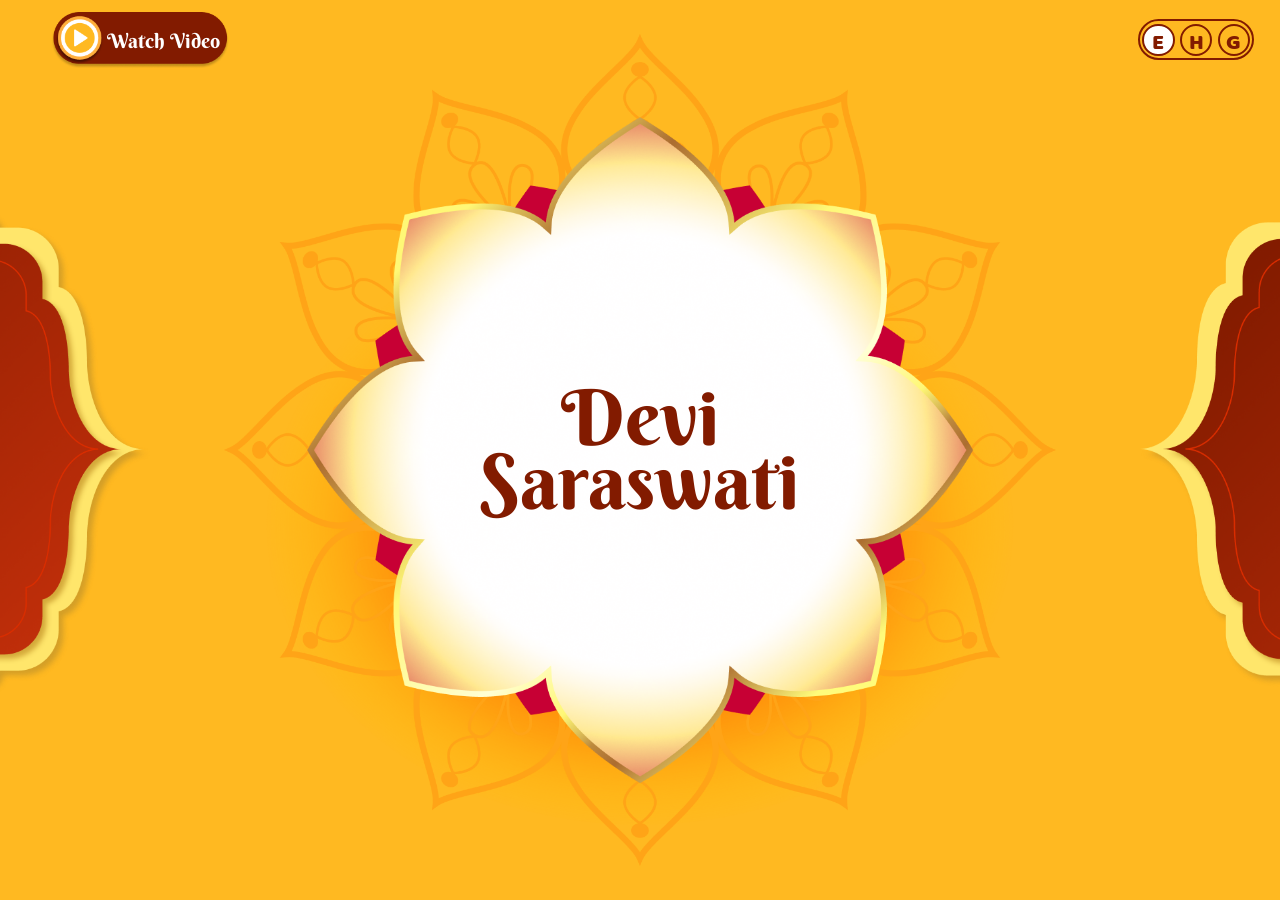
<file: index.html>
<!doctype html>
<html lang="en">
  <head>
    <meta charset="UTF-8" />

    <script>
      // Keep the completed entrance transition when returning to this page.
      // This runs before the page is drawn, so the transition does not flash
      // or restart while coming back from a topic page.
      const INDEX_TRANSITION_KEY =
        "deviSaraswatiIndexTransitionCompleted";

      // Saved progress only counts within the same browser tab session, so
      // a fresh visit always starts from the beginning.
      const INDEX_SESSION_KEY =
        "deviSaraswatiIndexSession";

      try {
        if (
          sessionStorage.getItem(
            INDEX_SESSION_KEY,
          ) !== "true"
        ) {
          localStorage.removeItem(
            INDEX_TRANSITION_KEY,
          );
          localStorage.removeItem(
            "saraswatiPageState",
          );
        }
      } catch (error) {}

      // Skip the entrance animations only when the visitor has already
      // clicked through them (saved progress), never on a fresh page.
      try {
        const savedIndexState = JSON.parse(
          localStorage.getItem("saraswatiPageState") ||
            "{}",
        );

        if (
          savedIndexState.firstAnimationDone ||
          savedIndexState.firstStageRunning ||
          savedIndexState.secondAnimationDone
        ) {
          document.documentElement.classList.add(
            "restore-index-transition",
          );
        }
      } catch (error) {}
    </script>

    <style>
      /* Hidden scrollbar; the page scrolls vertically only when the
         content is taller than the window (same technique as gyanpanchami). */
      html {
        scrollbar-width: none;
      }

      ::-webkit-scrollbar {
        display: none;
      }

      html,
      body {
        overflow-x: hidden;
        overflow-y: auto;
      }

      /* Show every entrance animation in its final state on a return visit. */
      .restore-index-transition *,
      .restore-index-transition *::before,
      .restore-index-transition *::after {
        animation-duration: 0.001s !important;
        animation-delay: -999s !important;
        transition-duration: 0s !important;
        transition-delay: 0s !important;
      }
    </style>

    <meta
      name="viewport"
      content="width=device-width, initial-scale=1.0"
    />

    <title data-lang-key="title"></title>

    <link
      rel="stylesheet"
      href="./assets/css/style.css"
    />

    <!-- Icons for the custom video controls -->
    <link
      rel="stylesheet"
      href="./fontawesome/css/fontawesome.min.css"
    />
    <link
      rel="stylesheet"
      href="./fontawesome/css/solid.min.css"
    />

    <style>
      /* =========================================
         PLAY VIDEO BUTTON
         Moved here from assets/css/style.css.
         The background-image path is now relative to
         this file, not to the css folder.
         ========================================= */
      .video-play-btn {
        position: absolute;
        top: 0.7vw;
        left: 4vw;
        width: 14vw;
        height: 5vw;
        display: flex;
        align-items: center;
        justify-content: space-around;
        background-color: transparent;
        background-image: url("./assets/images/watch.png");
        background-position: center;
        background-repeat: no-repeat;
        background-size: contain;
        cursor: pointer;
        pointer-events: auto;
        z-index: 1000;
        opacity: 1;
        transition: opacity 1.2s ease;
        gap: 1vw;
      }

      .video-play-btn span {
        font-weight: 400;
        font-family: "BerkshireSwash";
        color: #ffffff;
        font-size: 1.6vw;
        text-align: center;
        width: 100%;
        text-align: end;
        padding-right: 0.8vw;
      }

      /* Hidden once the entrance transition has run. */
      .page-content.design-animate .video-play-btn,
      .page-content.restored-stage-1 .video-play-btn,
      .page-content.restored-stage-2 .video-play-btn {
        opacity: 0;
        pointer-events: none;
      }

      /* Hindi label */
      body[data-lang="hi"] .video-play-btn span {
        font-family: "ITFDevanagari", sans-serif !important;
        font-weight: 700;
        font-size: 2vw !important;
      }

      /* Gujarati label */
      body[data-lang="gu"] .video-play-btn span {
        font-family: "NotoSansGujarati", sans-serif !important;
        font-weight: 400;
      }

      /* =========================================
         CUSTOM VIDEO PLAYER
         Change --player-accent to restyle in one place.
         ========================================= */
      :root {
        --player-accent: #ffe137;
        --player-accent-ink: #222222;
      }

      /* Blur the page behind the open popup. */
      body.video-open .page-content {
        filter: blur(0.5vw);
        pointer-events: none;
        user-select: none;
      }

      .video-frame {
        position: relative;
        width: 100%;
        height: 100%;
        border-radius: 0.9vw;
        overflow: hidden;
        background: #000;
      }

      .popup-video {
        width: 100%;
        height: 100%;
        display: block;
        object-fit: cover;
        background: #000;
      }

      /* ---------- Center play button ---------- */
      .video-center-play {
        position: absolute;
        left: 50%;
        top: 50%;
        width: 6vw;
        min-width: 6vw;
        max-width: 6vw;
        height: 6vw;
        border: 0.22vw solid rgba(255, 255, 255, 0.8);
        border-radius: 50%;
        background: rgba(0, 0, 0, 0.35);
        color: var(--player-accent);
        font-size: 2.2vw;
        display: flex;
        align-items: center;
        justify-content: center;
        cursor: pointer;
        transform: translate(-50%, -50%) scale(1);
        z-index: 4;
        transition:
          opacity 0.25s ease,
          transform 0.25s ease,
          background 0.25s ease;
      }

      .video-center-play i {
        width: 2.2vw;
        min-width: 2.2vw;
        max-width: 2.2vw;
        display: flex;
        align-items: center;
        justify-content: center;
        flex: 0 0 auto;
      }

      .video-center-play.hide {
        opacity: 0;
        pointer-events: none;
        transform: translate(-50%, -50%) scale(0.8);
      }

      .video-center-play:hover {
        background: rgba(0, 0, 0, 0.55);
        transform: translate(-50%, -50%) scale(1.08);
      }

      /* ---------- Skip toasts ---------- */
      .seek-toast {
        position: absolute;
        top: 50%;
        transform: translateY(-50%);
        padding: 0.6vw 1.1vw;
        border-radius: 0.6vw;
        background: rgba(0, 0, 0, 0.55);
        color: var(--player-accent);
        font-size: 1.1vw;
        font-weight: 700;
        font-family: Arial, sans-serif;
        opacity: 0;
        pointer-events: none;
        z-index: 6;
        transition: opacity 0.2s ease;
      }

      .seek-toast.show {
        opacity: 1;
      }

      .seek-toast.backward {
        left: 8%;
      }

      .seek-toast.forward {
        right: 8%;
      }

      /* ---------- Control bar ---------- */
      .custom-controls {
        position: absolute;
        left: 0;
        right: 0;
        bottom: 0;
        z-index: 5;
        padding: 1vw;
        display: flex;
        flex-direction: column;
        gap: 0.75vw;
        background: linear-gradient(
          to top,
          rgba(0, 0, 0, 0.82),
          rgba(0, 0, 0, 0.45),
          rgba(0, 0, 0, 0)
        );
        opacity: 1;
        transition: opacity 0.25s ease;
      }

      .video-frame.controls-hidden .custom-controls {
        opacity: 0;
        pointer-events: none;
      }

      .progress-wrap {
        width: 100%;
        display: flex;
        align-items: center;
        padding: 0.4vw 0;
        cursor: pointer;
      }

      /* Free seeking in both directions. */
      .video-progress {
        width: 100%;
        appearance: none;
        -webkit-appearance: none;
        height: 0.45vw;
        border-radius: 5vw;
        background: rgba(255, 255, 255, 0.35);
        cursor: pointer;
        overflow: hidden;
        pointer-events: auto;
        transition: height 0.2s ease;
      }

      .progress-wrap:hover .video-progress {
        height: 0.65vw;
      }

      .video-progress::-webkit-slider-thumb {
        appearance: none;
        -webkit-appearance: none;
        width: 1vw;
        height: 1vw;
        border-radius: 50%;
        background: var(--player-accent);
        box-shadow: -70vw 0 0 69.6vw var(--player-accent);
        cursor: pointer;
      }

      .video-progress::-moz-range-thumb {
        width: 1vw;
        height: 1vw;
        border: none;
        border-radius: 50%;
        background: var(--player-accent);
        cursor: pointer;
      }

      .video-progress::-moz-range-progress {
        height: 0.45vw;
        border-radius: 5vw;
        background: var(--player-accent);
      }

      .control-row {
        width: 100%;
        display: flex;
        align-items: center;
        justify-content: space-between;
        gap: 1vw;
      }

      .control-left,
      .control-right {
        display: flex;
        align-items: center;
        gap: 0.8vw;
      }

      .control-btn {
        width: 2.8vw;
        min-width: 2.8vw;
        max-width: 2.8vw;
        height: 2.8vw;
        border: none;
        border-radius: 50%;
        background: rgba(255, 255, 255, 0.18);
        color: #ffffff;
        font-size: 1.2vw;
        display: flex;
        align-items: center;
        justify-content: center;
        cursor: pointer;
        transition:
          background 0.25s ease,
          color 0.25s ease,
          transform 0.25s ease;
      }

      .control-btn i {
        width: 1.4vw;
        min-width: 1.4vw;
        max-width: 1.4vw;
        display: flex;
        align-items: center;
        justify-content: center;
        flex: 0 0 auto;
      }

      .control-btn:hover {
        background: var(--player-accent);
        color: var(--player-accent-ink);
        transform: scale(1.08);
      }

      .control-btn:focus-visible,
      .video-center-play:focus-visible {
        outline: 0.2vw solid var(--player-accent);
        outline-offset: 0.2vw;
      }

      .time-text {
        color: #ffffff;
        font-size: 1.05vw;
        font-weight: 700;
        font-family: Arial, sans-serif;
        letter-spacing: 0.05vw;
        min-width: 8vw;
      }

      .volume-range {
        width: 7vw;
        appearance: none;
        -webkit-appearance: none;
        height: 0.4vw;
        border-radius: 5vw;
        background: rgba(255, 255, 255, 0.35);
        cursor: pointer;
      }

      .volume-range::-webkit-slider-thumb {
        appearance: none;
        -webkit-appearance: none;
        width: 0.9vw;
        height: 0.9vw;
        border-radius: 50%;
        background: var(--player-accent);
        cursor: pointer;
      }

      .volume-range::-moz-range-thumb {
        width: 0.9vw;
        height: 0.9vw;
        border: none;
        border-radius: 50%;
        background: var(--player-accent);
        cursor: pointer;
      }

      /* ---------- Fullscreen ---------- */
      .video-box:fullscreen {
        width: 100%;
        height: 100%;
        border-radius: 0;
        padding: 0;
        background: #000;
      }

      .video-box:fullscreen .video-frame {
        border-radius: 0;
      }

      .video-box:fullscreen .close-video {
        top: 1.5vw;
        right: 1.5vw;
      }

      @media (prefers-reduced-motion: reduce) {
        .video-center-play,
        .control-btn,
        .custom-controls,
        .seek-toast {
          transition-duration: 0.01ms;
        }
      }
    </style>
  </head>

  <body class="page-fade">
    <div class="page-content">
      <!-- Main video play button -->
      <div
        class="video-play-btn"
        id="videoPlayBtn"
      >
        <span data-lang-key="start"></span>
      </div>

      <!-- Home button -->
      <div class="home-button home-btn">
        <img
          src="./assets/images/home-btn.png"
          alt="Home"
        />
      </div>

      <!-- Page title -->

      <!-- Language buttons -->
      <div class="language-container">
        <div class="english-button active">
          E
        </div>

        <div class="hindi-button">
          H
        </div>

        <div class="gujrati-button">
          G
        </div>
      </div>

      <!-- Left decoration -->
      <div class="left-design">
        <img
          src="./assets/images/Group-1.png"
          alt=""
        />
      </div>

      <!-- Right decoration -->
      <div class="right-design">
        <img
          src="./assets/images/Group-2.png"
          alt=""
        />
      </div>

      <!-- Center content -->
      <div class="center">
        <div class="mandala">
          <img
            src="./assets/images/mandala.png"
            alt=""
          />
        </div>

        <div class="flower">
          <img
            src="./assets/images/design-1.png"
            alt=""
          />
        </div>

        <div class="shadow">
          <img
            src="./assets/images/shadow.png"
            alt=""
          />
        </div>

        <div class="devi-img">
          <img
            src="./assets/images/devi-1.png"
            alt="Devi Saraswati"
          />
        </div>

        <span data-lang-key="title"></span>
      </div>

      <!-- Topics -->
      <div class="topics">
        <a
          href="who-is-devi-saraswati.html?section=1"
          class="topic-1 topic"
        >
          <img
            src="./assets/images/Group-1321314345.png"
            alt=""
          />

          <span data-lang-key="topic-1"></span>
        </a>

        <a
          href="who-is-devi-saraswati.html?section=2"
          class="topic-2 topic"
        >
          <img
            src="./assets/images/Group-1321314345.png"
            alt=""
          />

          <span data-lang-key="topic-2"></span>
        </a>

        <a
          href="who-is-devi-saraswati.html?section=3"
          class="topic-3 topic"
        >
          <img
            src="./assets/images/Group-1321314345.png"
            alt=""
          />

          <span data-lang-key="topic-3"></span>
        </a>
      </div>
    </div>

    <!-- Video popup -->
    <div
      class="video-overlay"
      id="videoOverlay"
    >
      <div
        class="video-box"
        id="videoBox"
      >
        <!-- Close button -->
        <button
          class="close-video"
          id="closeVideo"
          type="button"
          aria-label="Close video"
        >
          <img
            src="./assets/images/close-btn.png"
            alt="Close"
          />
        </button>

        <div
          class="video-frame"
          id="videoFrame"
        >
          <video
            class="popup-video"
            id="popupVideo"
            preload="none"
            playsinline
            controlsList="nodownload noplaybackrate"
            disablePictureInPicture
          >
            <source
              src="./assets/videos/he-sharde-maa.mp4"
              type="video/mp4"
            />
            <track kind="subtitles" src="./assets/videos/1.vtt" srclang="en" label="Subtitles" default />

            Your browser does not support the video tag.
          </video>

          <!-- Center play / pause -->
          <button
            class="video-center-play"
            id="centerPlayBtn"
            type="button"
            aria-label="Play video"
          >
            <i class="fa-solid fa-play"></i>
          </button>

          <!-- Skip indicators -->
          <div class="seek-toast backward">
            -10s
          </div>

          <div class="seek-toast forward">
            +10s
          </div>

          <!-- Control bar -->
          <div class="custom-controls">
            <div class="progress-wrap">
              <input
                class="video-progress"
                id="videoProgress"
                type="range"
                min="0"
                max="100"
                value="0"
                step="0.1"
                aria-label="Seek"
              />
            </div>

            <div class="control-row">
              <div class="control-left">
                <button
                  class="control-btn rewind-btn"
                  type="button"
                  aria-label="Back 10 seconds"
                >
                  <i
                    class="fa-solid fa-backward"
                  ></i>
                </button>

                <button
                  class="control-btn play-pause-btn"
                  type="button"
                  aria-label="Play or pause"
                >
                  <i
                    class="fa-solid fa-play"
                  ></i>
                </button>

                <button
                  class="control-btn forward-btn"
                  type="button"
                  aria-label="Forward 10 seconds"
                >
                  <i
                    class="fa-solid fa-forward"
                  ></i>
                </button>

                <div class="time-text">
                  <span class="current-time"
                    >0:00</span
                  >
                  /
                  <span class="total-time"
                    >0:00</span
                  >
                </div>
              </div>

              <div class="control-right">
                <button
                  class="control-btn mute-btn"
                  type="button"
                  aria-label="Mute or unmute"
                >
                  <i
                    class="fa-solid fa-volume-high"
                  ></i>
                </button>

                <input
                  class="volume-range"
                  type="range"
                  min="0"
                  max="1"
                  step="0.01"
                  value="1"
                  aria-label="Volume"
                />

                <button
                  class="control-btn fullscreen-btn"
                  type="button"
                  aria-label="Toggle fullscreen"
                >
                  <i
                    class="fa-solid fa-expand"
                  ></i>
                </button>
              </div>
            </div>
          </div>
        </div>
      </div>
    </div>

    <script src="./assets/js/data.js"></script>
<script src="./assets/js/app.js"></script>

    <script>
      // ===== Video Elements =====
      const popupVideo =
        document.getElementById("popupVideo");

      const videoFrame =
        document.getElementById("videoFrame");

      const videoBox =
        document.getElementById("videoBox");

      const videoOverlay =
        document.getElementById(
          "videoOverlay",
        );

      const closeVideo =
        document.getElementById("closeVideo");

      const videoPlayBtn =
        document.getElementById(
          "videoPlayBtn",
        );

      // ===== Player Controls =====
      const centerPlayBtn =
        document.getElementById(
          "centerPlayBtn",
        );

      const playPauseBtn =
        document.querySelector(
          ".play-pause-btn",
        );

      const rewindBtn =
        document.querySelector(".rewind-btn");

      const forwardBtn =
        document.querySelector(
          ".forward-btn",
        );

      const videoProgress =
        document.getElementById(
          "videoProgress",
        );

      const currentTimeText =
        document.querySelector(
          ".current-time",
        );

      const totalTimeText =
        document.querySelector(".total-time");

      const muteBtn =
        document.querySelector(".mute-btn");

      const volumeRange =
        document.querySelector(
          ".volume-range",
        );

      const fullscreenBtn =
        document.querySelector(
          ".fullscreen-btn",
        );

      const seekToastBack =
        document.querySelector(
          ".seek-toast.backward",
        );

      const seekToastFwd =
        document.querySelector(
          ".seek-toast.forward",
        );

      const playPauseIcon =
        playPauseBtn.querySelector("i");

      const centerPlayIcon =
        centerPlayBtn.querySelector("i");

      const muteIcon =
        muteBtn.querySelector("i");

      const fullscreenIcon =
        fullscreenBtn.querySelector("i");

      // Seeking is unrestricted. The user can move
      // freely forward and backward at any time.
      const SKIP_SECONDS = 10;

      let controlsTimer;
      let seekToastTimer;
      let lastVolume = 1;
      let isSeeking = false;

      // ===== Audio Files =====
      const englishAudio = new Audio(
        "./assets/audio/Eng.mpeg",
      );

      const hindiAudio = new Audio(
        "./assets/audio/Hin.mpeg",
      );

      const gujratiAudio = new Audio(
        "./assets/audio/Guj.mpeg",
      );

      const videoPlayAudio = new Audio(
        "./assets/audio/transition/1.mp3",
      );

      const flowerAudio = new Audio(
        "./assets/audio/transition/5.mp3",
      );

      const topicAudio = new Audio(
        "./assets/audio/topic_home-btn_back-btn/3.mp3",
      );

      const homeAudio = new Audio(
        "./assets/audio/pop.mp3",
      );

      // ===== Other Elements =====
      const englishBtn =
        document.querySelector(
          ".english-button",
        );

      const hindiBtn =
        document.querySelector(
          ".hindi-button",
        );

      const gujratiBtn =
        document.querySelector(
          ".gujrati-button",
        );

      const flower =
        document.querySelector(".flower");

      const flowerSpan =
        document.querySelector(
          ".center > span",
        );

      const topicLinks =
        document.querySelectorAll(".topic");

      const homeBtn =
        document.querySelector(".home-btn");

      // Remember this tab session so saved progress is kept when returning
      // from a topic page. (Progress itself is saved by app.js.)
      try {
        sessionStorage.setItem(
          INDEX_SESSION_KEY,
          "true",
        );
      } catch (error) {}

      // ===== Play Audio =====
      function playAudio(audio) {
        if (!audio) return;

        audio.pause();
        audio.currentTime = 0;

        audio
          .play()
          .catch(function (error) {
            console.log(
              "Audio play failed:",
              error,
            );
          });
      }

      // ===== Time Formatting =====
      function formatTime(time) {
        if (!time || isNaN(time))
          return "0:00";

        const minutes = Math.floor(time / 60);
        const seconds = Math.floor(time % 60);

        return (
          minutes +
          ":" +
          (seconds < 10 ? "0" : "") +
          seconds
        );
      }

      // ===== Update Play Icons =====
      function updateVideoState() {
        if (!popupVideo) return;

        if (popupVideo.paused) {
          playPauseIcon.className =
            "fa-solid fa-play";

          centerPlayIcon.className =
            "fa-solid fa-play";

          centerPlayBtn.classList.remove(
            "hide",
          );

          videoBox.classList.remove(
            "playing",
          );
        } else {
          playPauseIcon.className =
            "fa-solid fa-pause";

          centerPlayIcon.className =
            "fa-solid fa-pause";

          centerPlayBtn.classList.add("hide");

          videoBox.classList.add("playing");
        }
      }

      function togglePlay() {
        if (!popupVideo) return;

        if (popupVideo.paused) {
          popupVideo
            .play()
            .catch(function () {});
        } else {
          popupVideo.pause();
        }
      }

      // ===== Open and Play Video =====
      function openAndPlayVideo() {
        if (
          !popupVideo ||
          !videoOverlay ||
          !videoBox
        ) {
          return;
        }

        playAudio(videoPlayAudio);

        document.body.classList.add(
          "video-open",
        );

        // Support both possible CSS class names.
        videoOverlay.classList.add("show");
        videoOverlay.classList.add("active");

        videoBox.classList.add("show");
        videoBox.classList.add("active");

        popupVideo.currentTime = 0;
        popupVideo.volume = Number(
          volumeRange.value,
        );
        popupVideo.muted = false;

        videoProgress.value = 0;
        currentTimeText.textContent = "0:00";

        updateMuteIcon();
        updateVideoState();
        showControlsTemporarily();

        popupVideo
          .play()
          .then(function () {
            updateVideoState();
          })
          .catch(function (error) {
            console.log(
              "Video play failed:",
              error,
            );

            updateVideoState();
          });
      }

      // ===== Close Video Popup =====
      function closeVideoPopup() {
        if (
          !popupVideo ||
          !videoOverlay ||
          !videoBox
        ) {
          return;
        }

        popupVideo.pause();
        popupVideo.currentTime = 0;

        videoProgress.value = 0;
        currentTimeText.textContent = "0:00";

        videoOverlay.classList.remove("show");
        videoOverlay.classList.remove(
          "active",
        );

        videoBox.classList.remove("show");
        videoBox.classList.remove("active");
        videoBox.classList.remove("playing");

        document.body.classList.remove(
          "video-open",
        );

        if (document.fullscreenElement) {
          document
            .exitFullscreen()
            .catch(function () {});
        }

        updateVideoState();
      }

      // ===== Progress =====
      function updateProgress() {
        if (!popupVideo.duration) return;

        totalTimeText.textContent =
          formatTime(popupVideo.duration);

        if (isSeeking) return;

        videoProgress.value =
          (popupVideo.currentTime /
            popupVideo.duration) *
          100;

        currentTimeText.textContent =
          formatTime(popupVideo.currentTime);
      }

      // ===== Seeking (forward and backward) =====
      function showSeekToast(direction) {
        const toast =
          direction > 0
            ? seekToastFwd
            : seekToastBack;

        seekToastFwd.classList.remove("show");
        seekToastBack.classList.remove(
          "show",
        );

        toast.classList.add("show");

        clearTimeout(seekToastTimer);

        seekToastTimer = setTimeout(
          function () {
            toast.classList.remove("show");
          },
          600,
        );
      }

      function skipTime(seconds) {
        if (!popupVideo.duration) return;

        let newTime =
          popupVideo.currentTime + seconds;

        if (newTime < 0) newTime = 0;

        if (newTime > popupVideo.duration) {
          newTime = popupVideo.duration;
        }

        popupVideo.currentTime = newTime;

        updateProgress();
        showSeekToast(seconds);
        showControlsTemporarily();
      }

      function seekFromProgress() {
        if (!popupVideo.duration) return;

        const newTime =
          (Number(videoProgress.value) /
            100) *
          popupVideo.duration;

        popupVideo.currentTime = newTime;

        currentTimeText.textContent =
          formatTime(newTime);
      }

      function previewSeekTime() {
        if (!popupVideo.duration) return;

        const previewTime =
          (Number(videoProgress.value) /
            100) *
          popupVideo.duration;

        currentTimeText.textContent =
          formatTime(previewTime);
      }

      // ===== Volume =====
      function updateMuteIcon() {
        if (
          popupVideo.muted ||
          popupVideo.volume === 0
        ) {
          muteIcon.className =
            "fa-solid fa-volume-xmark";
        } else if (popupVideo.volume < 0.5) {
          muteIcon.className =
            "fa-solid fa-volume-low";
        } else {
          muteIcon.className =
            "fa-solid fa-volume-high";
        }
      }

      function toggleMute() {
        if (
          popupVideo.muted ||
          popupVideo.volume === 0
        ) {
          popupVideo.muted = false;
          popupVideo.volume =
            lastVolume || 1;

          volumeRange.value =
            popupVideo.volume;
        } else {
          lastVolume = popupVideo.volume;
          popupVideo.muted = true;
          volumeRange.value = 0;
        }

        updateMuteIcon();
      }

      function changeVolume() {
        const volumeValue = Number(
          volumeRange.value,
        );

        popupVideo.volume = volumeValue;
        popupVideo.muted = volumeValue === 0;

        if (volumeValue > 0) {
          lastVolume = volumeValue;
        }

        updateMuteIcon();
      }

      // ===== Fullscreen =====
      function toggleFullscreen() {
        if (!document.fullscreenElement) {
          videoBox
            .requestFullscreen()
            .catch(function () {});
        } else {
          document
            .exitFullscreen()
            .catch(function () {});
        }
      }

      function updateFullscreenIcon() {
        if (document.fullscreenElement) {
          fullscreenIcon.className =
            "fa-solid fa-compress";
        } else {
          fullscreenIcon.className =
            "fa-solid fa-expand";
        }
      }

      // ===== Auto-hide Controls =====
      function showControlsTemporarily() {
        videoFrame.classList.remove(
          "controls-hidden",
        );

        clearTimeout(controlsTimer);

        if (
          !popupVideo.paused &&
          !isSeeking
        ) {
          controlsTimer = setTimeout(
            function () {
              videoFrame.classList.add(
                "controls-hidden",
              );
            },
            2200,
          );
        }
      }

      // ===== Main Video Button =====
      if (videoPlayBtn) {
        videoPlayBtn.addEventListener(
          "click",
          function (event) {
            event.preventDefault();

            // Prevent another handler in app.js
            // from immediately pausing the video.
            event.stopImmediatePropagation();

            openAndPlayVideo();
          },
          true,
        );
      }

      // ===== Video Events =====
      if (popupVideo) {
        // Clicking the video toggles playback.
        popupVideo.addEventListener(
          "click",
          togglePlay,
        );

        popupVideo.addEventListener(
          "play",
          function () {
            updateVideoState();
            showControlsTemporarily();
          },
        );

        popupVideo.addEventListener(
          "pause",
          function () {
            updateVideoState();
            showControlsTemporarily();
          },
        );

        popupVideo.addEventListener(
          "ended",
          updateVideoState,
        );

        popupVideo.addEventListener(
          "timeupdate",
          updateProgress,
        );

        popupVideo.addEventListener(
          "loadedmetadata",
          updateProgress,
        );

        popupVideo.addEventListener(
          "durationchange",
          updateProgress,
        );

        popupVideo.addEventListener(
          "seeked",
          updateProgress,
        );

        popupVideo.addEventListener(
          "contextmenu",
          function (event) {
            event.preventDefault();
          },
        );

        // Double-click left half = back, right half = forward.
        popupVideo.addEventListener(
          "dblclick",
          function (event) {
            const rect =
              popupVideo.getBoundingClientRect();

            const clickX =
              event.clientX - rect.left;

            if (clickX < rect.width / 2) {
              skipTime(-SKIP_SECONDS);
            } else {
              skipTime(SKIP_SECONDS);
            }
          },
        );

        popupVideo.addEventListener(
          "error",
          function () {
            console.error(
              "The video could not be loaded. Check the file path and video format.",
            );
          },
        );
      }

      // ===== Control Buttons =====
      centerPlayBtn.addEventListener(
        "click",
        togglePlay,
      );

      playPauseBtn.addEventListener(
        "click",
        togglePlay,
      );

      rewindBtn.addEventListener(
        "click",
        function () {
          skipTime(-SKIP_SECONDS);
        },
      );

      forwardBtn.addEventListener(
        "click",
        function () {
          skipTime(SKIP_SECONDS);
        },
      );

      muteBtn.addEventListener(
        "click",
        toggleMute,
      );

      volumeRange.addEventListener(
        "input",
        changeVolume,
      );

      fullscreenBtn.addEventListener(
        "click",
        toggleFullscreen,
      );

      // ===== Progress Bar Drag / Click =====
      videoProgress.addEventListener(
        "pointerdown",
        function () {
          isSeeking = true;
        },
      );

      videoProgress.addEventListener(
        "input",
        function () {
          isSeeking = true;
          previewSeekTime();
        },
      );

      videoProgress.addEventListener(
        "change",
        function () {
          seekFromProgress();
          isSeeking = false;
          showControlsTemporarily();
        },
      );

      document.addEventListener(
        "pointerup",
        function () {
          if (isSeeking) {
            seekFromProgress();
            isSeeking = false;
            showControlsTemporarily();
          }
        },
      );

      videoFrame.addEventListener(
        "mousemove",
        showControlsTemporarily,
      );

      videoFrame.addEventListener(
        "click",
        showControlsTemporarily,
      );

      document.addEventListener(
        "fullscreenchange",
        updateFullscreenIcon,
      );

      // ===== Close Video Button =====
      if (closeVideo) {
        closeVideo.addEventListener(
          "click",
          function (event) {
            event.preventDefault();
            event.stopPropagation();

            closeVideoPopup();
          },
        );
      }

      // Close the popup by clicking outside
      // the video box.
      if (videoOverlay) {
        videoOverlay.addEventListener(
          "click",
          function (event) {
            if (
              event.target === videoOverlay
            ) {
              closeVideoPopup();
            }
          },
        );
      }

      // ===== Keyboard Shortcuts =====
      document.addEventListener(
        "keydown",
        function (event) {
          const isOpen =
            videoOverlay.classList.contains(
              "active",
            ) ||
            videoOverlay.classList.contains(
              "show",
            );

          if (!isOpen) return;

          if (event.key === "Escape") {
            closeVideoPopup();
            return;
          }

          if (event.code === "Space") {
            event.preventDefault();
            togglePlay();
          }

          if (event.key === "ArrowRight") {
            event.preventDefault();
            skipTime(SKIP_SECONDS);
          }

          if (event.key === "ArrowLeft") {
            event.preventDefault();
            skipTime(-SKIP_SECONDS);
          }

          if (
            event.key.toLowerCase() === "m"
          ) {
            toggleMute();
          }

          if (
            event.key.toLowerCase() === "f"
          ) {
            toggleFullscreen();
          }
        },
      );

      // ===== Language Audio =====
      if (englishBtn) {
        englishBtn.addEventListener(
          "click",
          function () {
            playAudio(englishAudio);
          },
        );
      }

      if (hindiBtn) {
        hindiBtn.addEventListener(
          "click",
          function () {
            playAudio(hindiAudio);
          },
        );
      }

      if (gujratiBtn) {
        gujratiBtn.addEventListener(
          "click",
          function () {
            playAudio(gujratiAudio);
          },
        );
      }

      // ===== Flower Audio =====
      if (flower) {
        flower.style.cursor = "pointer";

        flower.addEventListener(
          "click",
          function () {
            playAudio(flowerAudio);
          },
        );
      }

      if (flowerSpan) {
        flowerSpan.style.cursor = "pointer";

        flowerSpan.addEventListener(
          "click",
          function () {
            playAudio(flowerAudio);
          },
        );
      }

      // ===== Home Button =====
      if (homeBtn) {
        homeBtn.style.cursor = "pointer";

        homeBtn.addEventListener(
          "click",
          function (event) {
            event.preventDefault();

            // The animation reset itself is done by app.js
            // (resetTransitions), so the page is not reloaded.
            playAudio(homeAudio);
          },
        );
      }

      // ===== Topic Links =====
      topicLinks.forEach(function (topic) {
        topic.addEventListener(
          "click",
          function (event) {
            event.preventDefault();

            const pageLink =
              topic.getAttribute("href");

            playAudio(topicAudio);

            setTimeout(function () {
              window.location.href =
                pageLink;
            }, 800);
          },
        );
      });

      updateVideoState();
      updateMuteIcon();
    </script>
  </body>
</html>
</file>
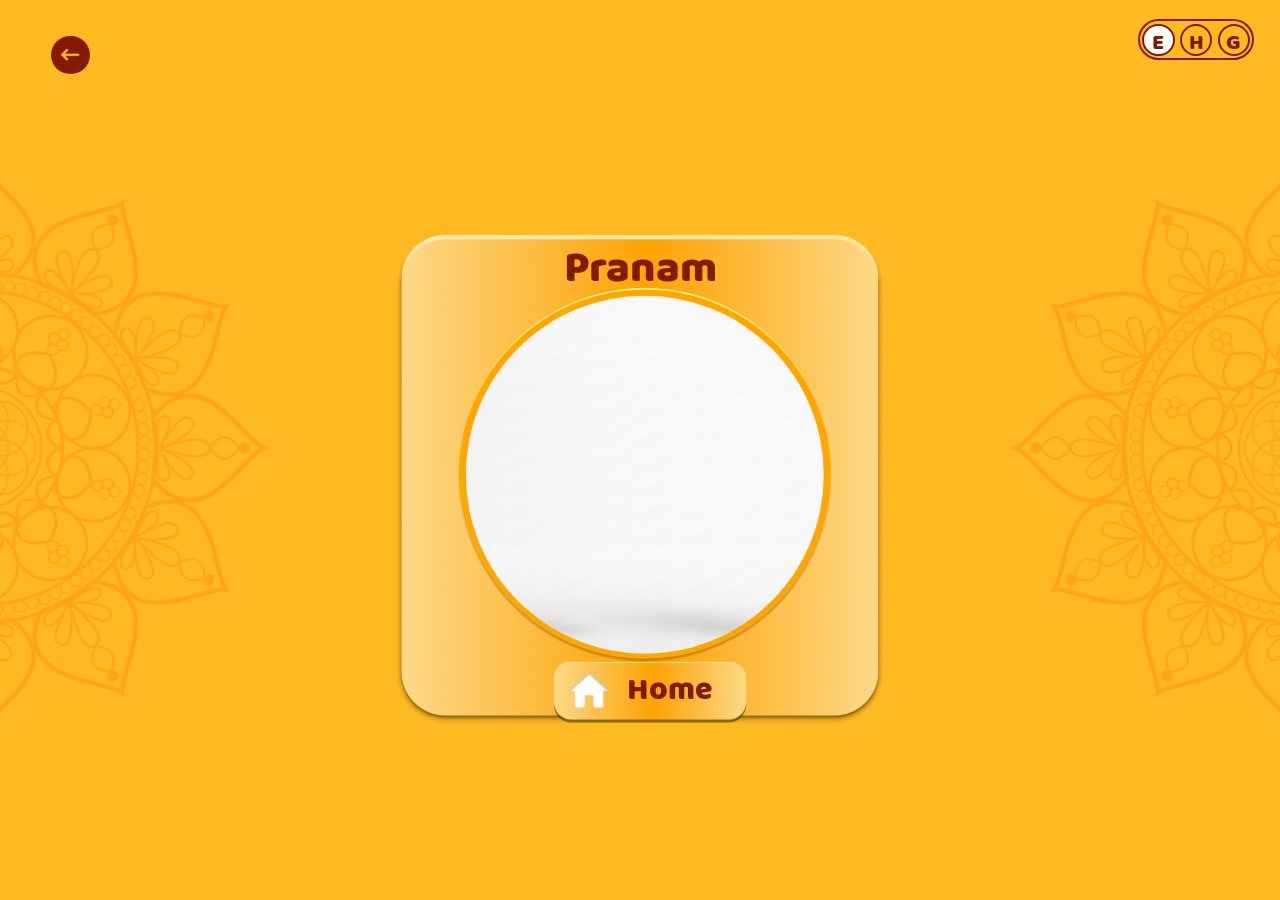
<file: pranam.html>
<!doctype html>
<html lang="en">
  <head>
    <meta charset="UTF-8" />
    <meta name="viewport" content="width=device-width, initial-scale=1.0" />
    <title>Document</title>
    <link rel="stylesheet" href="./assets/css/style.css" />
    <link rel="stylesheet" href="./fontawesome/css/fontawesome.min.css" />
    <link rel="stylesheet" href="./fontawesome/css/solid.min.css" />
    <style></style>
  </head>

  <body class="page-fade">
    <!-- nav-container -->
    <div class="language-container">
      <div class="english-button active">E</div>
      <div class="hindi-button">H</div>
      <div class="gujrati-button">G</div>
    </div>

    <a href="who-is-devi-saraswati.html?section=3" class="back-btn">
      <img src="./assets/images/prev-btn.png" alt="" /> 
    </a>

    <div class="left-wheel wheel">
      <img src="./assets/images/mandala.png" alt="" />
    </div>

    <div class="right-wheel wheel">
      <img src="./assets/images/mandala.png" alt="" />
    </div>

    <div class="pranam-container">
      <div class="pranam-img">

        <div class="pranam-video">
          <video src="./assets/videos/pranam.mp4" autoplay muted preload="auto"></video>
        </div>
        <span data-lang-key="pranam"></span>
        <img src="./assets/images/pranam-img.png" alt="" />
      </div>

      <a href="index.html" class="home-btn-1">
        <span data-lang-key="home"></span>
        <img src="./assets/images/home-btn-1.png" alt="" />
      </a>
    </div>

    <script src="./assets/js/data.js"></script>
<script src="./assets/js/app.js"></script>
    <script src="./assets/js/topic-slider.js"></script>

    <script>
      // ===== Audio Files =====
      const englishAudio = new Audio("./assets/audio/Eng.mpeg");
      const hindiAudio = new Audio("./assets/audio/Hin.mpeg");
      const gujratiAudio = new Audio("./assets/audio/Guj.mpeg");

      const homeAudio = new Audio("./assets/audio/pop.mp3");
      const flowerAudio = new Audio("./assets/audio/transition/5.mp3");
      const pranamAudio = new Audio("./assets/audio/pranam.mp3");

      function playAudio(audio) {
        audio.pause();
        audio.currentTime = 0;

        audio.play().catch(function (error) {
          console.log("Audio play failed:", error);
        });
      }

      // ===== Elements =====
      const englishBtn = document.querySelector(".english-button");
      const hindiBtn = document.querySelector(".hindi-button");
      const gujratiBtn = document.querySelector(".gujrati-button");

      const backBtn = document.querySelector(".back-btn");
      const homeBtn1 = document.querySelector(".home-btn-1");

      // ===== Play Pranam Audio on Page Load Only =====
      window.addEventListener("DOMContentLoaded", function () {
        playAudio(pranamAudio);
      });

      // ===== Language Button Audio =====
      if (englishBtn) {
        englishBtn.addEventListener("click", function () {
          playAudio(englishAudio);
        });
      }

      if (hindiBtn) {
        hindiBtn.addEventListener("click", function () {
          playAudio(hindiAudio);
        });
      }

      if (gujratiBtn) {
        gujratiBtn.addEventListener("click", function () {
          playAudio(gujratiAudio);
        });
      }

      // ===== Back Button Audio =====
      // Same audio as home button: ./assets/audio/pop.mp3
      if (backBtn) {
        backBtn.addEventListener("click", function (e) {
          e.preventDefault();

          playAudio(homeAudio);

          setTimeout(function () {
            window.location.href = "who-is-devi-saraswati.html";
          }, 500);
        });
      }

      // ===== Home Button 1 Audio =====
      // Same audio as flower: ./assets/audio/transition/5.mp3
      if (homeBtn1) {
        homeBtn1.addEventListener("click", function (e) {
          e.preventDefault();

          playAudio(flowerAudio);

          setTimeout(function () {
            window.location.href = "index.html";
          }, 800);
        });
      }
    </script>
  </body>
</html>
</file>
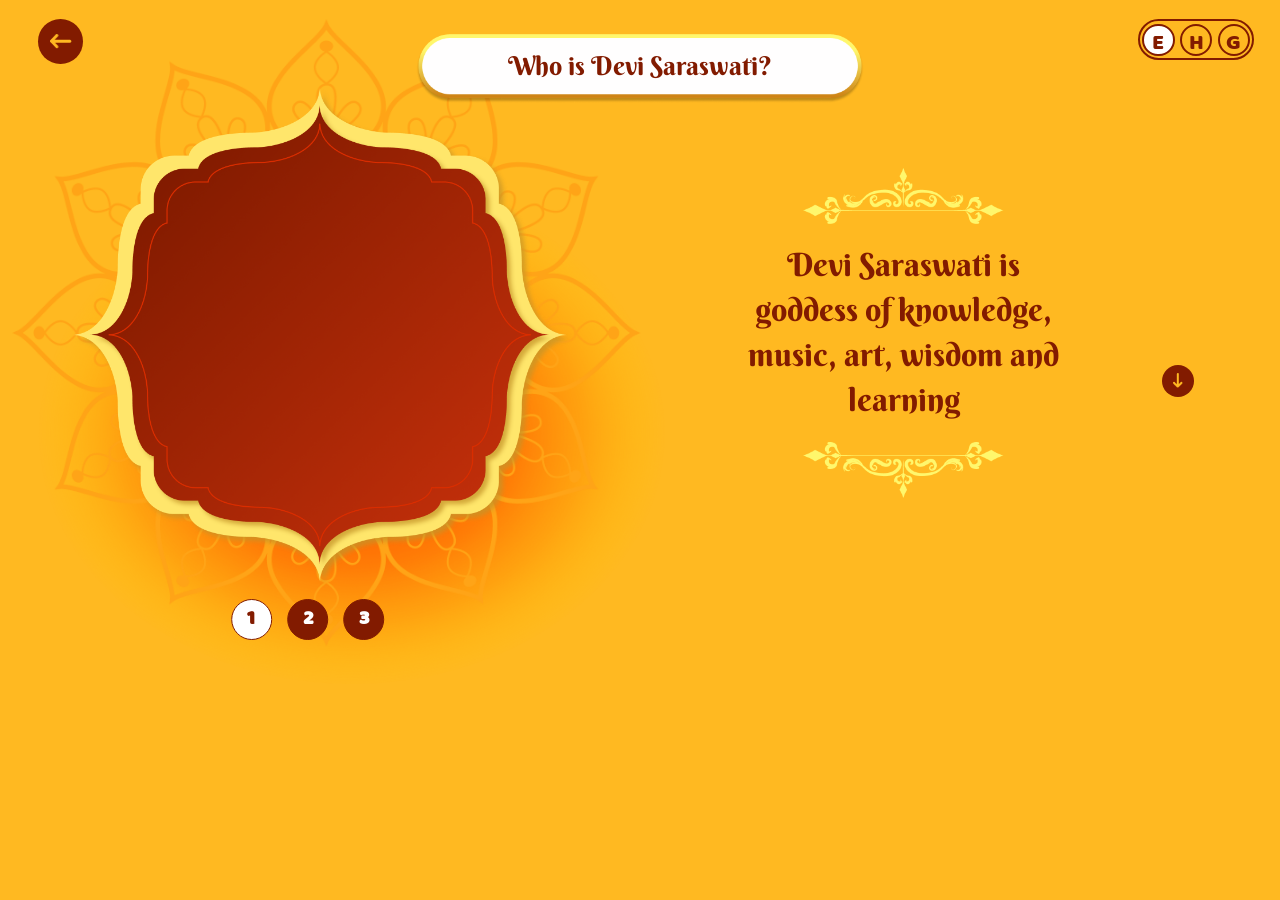
<file: who-is-devi-saraswati.html>
<!doctype html>
<html lang="en">
  <head>
    <meta charset="UTF-8" />

    <meta
      name="viewport"
      content="width=device-width, initial-scale=1.0"
    />

    <title data-lang-key="topic-1"></title>

    <link
      rel="stylesheet"
      href="./assets/css/style.css"
    />
     <link rel="stylesheet" href="./fontawesome/css/fontawesome.min.css" />
     <link rel="stylesheet" href="./fontawesome/css/solid.min.css" />
    <link
      rel="stylesheet"
      href="./assets/css/swiper-bundle.min.js"
    />

    <style>
      /* Hidden scrollbar; the page scrolls vertically only when the
         content is taller than the window (same technique as gyanpanchami). */
      html {
        scrollbar-width: none;
      }

      ::-webkit-scrollbar {
        display: none;
      }

      html,
      body {
        overflow-x: hidden;
        overflow-y: auto;
      }

      .home-btn {
        position: absolute;
        top: 1.5vw;
        left: 3vw;
        width: 3.5vw;
        height: 3.5vw;
        z-index: 9999;
        opacity: 1;
        border-radius: 50%;
        background-color: #821b00;
        display: flex;
        align-items: center;
        justify-content: center;
        transition: transform 0.2s ease, background-color 0.2s ease;
      }

      .home-btn img {
        display: block;
        width: 50%;
        height: auto;
      }

      .home-btn:hover {
        background-color: #fff;
        transform: scale(1.15);
      }

      .page-title {
        opacity: 1;
      }

      .page-title span {
        position: absolute;
        top: 2.5vw;
      }

      /* 1 2 3 topic switcher under the visual */
      .topic-switch {
        position: absolute;
        left: 47%;
        bottom: 1vw;
        transform: translateX(-50%);
        z-index: 30;
        display: flex;
        gap: 1.2vw;
      }

      .topic-switch-btn {
        position: relative;
        width: 3.2vw;
        height: 3.2vw;
        padding: 0;
        border: 0.15vw solid #821b00;
        border-radius: 50%;
        background: #821b00;
        color: #fff;
        /* digits always use the English font, in every language */
        font-family: "BalooRegular", sans-serif;
        font-size: 1.6vw;
        font-weight: 700;
        line-height: 1;
        cursor: pointer;
        transition:
          background-color 0.2s ease,
          color 0.2s ease;
      }

      .topic-switch-btn.active,
      .topic-switch-btn:hover,
      .topic-switch-btn:focus-visible {
        background: #fff;
        color: #821b00;
        outline: none;
      }

      /* Tooltip with the topic name */
      .topic-switch-btn::after {
        content: attr(data-tooltip);
        position: absolute;
        bottom: calc(100% + 0.6vw);
        left: 50%;
        transform: translateX(-50%);
        padding: 0.4vw 0.8vw;
        border-radius: 0.5vw;
        background: #821b00;
        color: #fff;
        font-size: 1.3vw;
        font-weight: 400;
        line-height: 1.3;
        white-space: nowrap;
        opacity: 0;
        visibility: hidden;
        pointer-events: none;
        transition: opacity 0.2s ease;
      }

      /* tooltip text follows the selected language's font */
      body[data-lang="hi"] .topic-switch-btn::after {
        font-family: "ITFDevanagari", sans-serif;
      }

      body[data-lang="gu"] .topic-switch-btn::after {
        font-family: "NotoSansGujaratiRegular", sans-serif;
      }

      .topic-switch-btn:hover::after,
      .topic-switch-btn:focus-visible::after {
        opacity: 1;
        visibility: visible;
      }

      /* Previous button */
      .prev-btn-1 {
        opacity: 0;
        visibility: hidden;
        pointer-events: none;

        transition:
          opacity 0.3s ease,
          visibility 0.3s ease;
      }

      .prev-btn-1.show {
        opacity: 1;
        visibility: visible;
        pointer-events: auto;
      }

      /* Next button */
      .next-btn-1 {
        opacity: 1;
        visibility: visible;
        pointer-events: auto;

        transition:
          opacity 0.3s ease,
          visibility 0.3s ease;
      }

      .next-btn-1.hide {
        opacity: 0;
        visibility: hidden;
        pointer-events: none;
      }

      /* Pagination */
      .custom-pagination {
        position: absolute;
        top: 80%;
        left: 42%;
        transform: translateX(-50%);
        z-index: 20;

        display: flex;
        justify-content: center;
        align-items: center;
        gap: 0.4vw;

        width: max-content;
        min-width: 6vw;
        padding: 0.35vw 0.7vw;
      }

      .pagination-bullet {
        width: 0.7vw;
        height: 0.7vw;
        border-radius: 50%;

        background: rgba(130, 27, 0, 0.2);
        border: 0.12vw solid #821b00;

        cursor: pointer;
        flex-shrink: 0;

        transition:
          transform 0.25s ease,
          background 0.25s ease,
          opacity 0.25s ease;
      }

      .pagination-bullet.active {
        background: #821b00;
        transform: scale(1.15);
      }

      .pagination-bullet:hover {
        background: rgba(130, 27, 0, 0.5);
      }

      /* Pranam link */
      .pranam-link {
        position: absolute;
        right: 2vw;
        /* centred on the same line as the 1 2 3 topic buttons */
        top: 44.4vw;
        z-index: 9999;

        width: 15vw;
        height: 6vw;

        display: flex;
        align-items: center;
        justify-content: center;

        text-decoration: none;

        background-image: url("./assets/images/arowAsset.png");
        background-repeat: no-repeat;
        background-position: center;
        background-size: contain;

        opacity: 0;
        visibility: hidden;
        pointer-events: none;
        transform: scale(0.4);

        transition:
          opacity 0.3s ease,
          transform 0.3s ease,
          visibility 0s linear 0.3s;
      }

      .pranam-link.show {
        visibility: visible;
        pointer-events: auto;

        animation: pranamPopIn 0.65s
          cubic-bezier(0.34, 1.56, 0.64, 1)
          forwards;
      }

      .pranam-link span {
        padding-right: 2vw;

        font-family: "BalooRegular", sans-serif;
        font-size: 2vw;
        color: white;
        text-align: center;
      }

      .pranam-link.show:hover {
        animation: none;
        opacity: 1;
        transform: scale(1.06);
        transition: transform 0.2s ease;
      }

      @keyframes pranamPopIn {
        0% {
          opacity: 0;
          transform: scale(0.4);
        }

        60% {
          opacity: 1;
          transform: scale(1.08);
        }

        80% {
          opacity: 1;
          transform: scale(0.96);
        }

        100% {
          opacity: 1;
          transform: scale(1);
        }
      }
    </style>
  </head>

  <body class="page-fade">
    <!-- Back button -->
    <a
      href="index.html"
      class="home-btn home-button"
    >
      <img
        src="./assets/images/prev-btn.png"
        alt="Back"
      />
    </a>

    <!-- Page title -->
    <div class="page-title">
      <img
        src="./assets/images/title.png"
        alt=""
      />

      <span data-lang-key="title"></span>
    </div>

    <!-- Language buttons -->
    <div class="language-container">
      <div class="english-button active">E</div>
      <div class="hindi-button">H</div>
      <div class="gujrati-button">G</div>
    </div>

    <!-- Initially hidden Pranam link -->
    <a
      href="pranam.html"
      class="pranam-link"
      aria-hidden="true"
    >
      <span data-lang-key="pranam">Pranam</span>
    </a>

    <div class="container">
      <div class="left-container">
        <img
          class="mandala-shadow"
          src="./assets/images/shadow.png"
          alt=""
        />

        <img
          class="mandala-img"
          src="./assets/images/mandala.png"
          alt=""
        />

        <div class="gif-box">
          <img
            class="gif-frame"
            src="./assets/images/gif-box.png"
            alt=""
          />

          <div class="mask">
            <video
              class="mask-image"
              src="./assets/videos/devi.mp4"
              autoplay
              muted
              loop
              playsinline
              preload="auto"
            ></video>
          </div>
        </div>

        <div class="topic-switch">
          <button type="button" class="topic-switch-btn" data-topic="1">1</button>
          <button type="button" class="topic-switch-btn" data-topic="2">2</button>
          <button type="button" class="topic-switch-btn" data-topic="3">3</button>
        </div>
      </div>

      <div class="right-container">
        <div class="custom-pagination"></div>

        <div class="inner-container">
          <img
            src="./assets/images/Group-7.png"
            alt=""
          />

          <div
            class="swiper-content"
            id="swiperWrapper"
          ></div>

          <img
            src="./assets/images/Group-8.png"
            alt=""
          />
        </div>

        <div class="navigation-btn">
          <div class="prev-btn-1">
            <img
              src="./assets/images/top-btn.png"
              alt="Previous"
            />
          </div>

          <div class="next-btn-1">
            <img
              src="./assets/images/down-btn.png"
              alt="Next"
            />
          </div>
        </div>
      </div>
    </div>

    <script src="./assets/js/swiper-bundle.min.js"></script>
    <script src="./assets/js/data.js"></script>
<script src="./assets/js/app.js"></script>
    <script src="./assets/js/topic-slider.js"></script>
    <script>
      // This topic page is opened only after the index reaches its final
      // topics stage. Keep that stage saved for every way of returning.
      const SARASWATI_INDEX_TRANSITION_KEY =
        "deviSaraswatiIndexTransitionStage";

      function preserveIndexFinalStage() {
        localStorage.setItem(
          SARASWATI_INDEX_TRANSITION_KEY,
          "2",
        );
      }

      // Keep the index page title on topic-1 when returning
      // from this topic page.
      function resetIndexSectionBeforeReturn() {
        const INDEX_STATE_KEY = "saraswatiPageState";

        try {
          const savedState = JSON.parse(
            localStorage.getItem(INDEX_STATE_KEY) || "{}",
          );

          savedState.currentSection = 1;
          savedState.firstAnimationDone = true;
          savedState.secondAnimationDone = true;
          savedState.firstStageRunning = false;

          localStorage.setItem(
            INDEX_STATE_KEY,
            JSON.stringify(savedState),
          );
        } catch (error) {
          console.error(
            "Unable to update the index page state:",
            error,
          );
        }

        preserveIndexFinalStage();
      }

      preserveIndexFinalStage();

      window.addEventListener(
        "pagehide",
        preserveIndexFinalStage,
      );

      // Audio files
      const englishAudio = new Audio(
        "./assets/audio/Eng.mpeg",
      );

      const hindiAudio = new Audio(
        "./assets/audio/Hin.mpeg",
      );

      const gujratiAudio = new Audio(
        "./assets/audio/Guj.mpeg",
      );

      const homeAudio = new Audio(
        "./assets/audio/pop.mp3",
      );

      const swipeAudio = new Audio(
        "./assets/audio/swipe/1.mp3",
      );

      function playAudio(audio) {
        if (!audio) return;

        audio.pause();
        audio.currentTime = 0;

        audio.play().catch(function (error) {
          console.log("Audio play failed:", error);
        });
      }

      const englishBtn = document.querySelector(
        ".english-button",
      );

      const hindiBtn = document.querySelector(
        ".hindi-button",
      );

      const gujratiBtn = document.querySelector(
        ".gujrati-button",
      );

      const homeBtn =
        document.querySelector(".home-btn");

      const nextBtn =
        document.querySelector(".next-btn-1");

      const prevBtn =
        document.querySelector(".prev-btn-1");

      const customPagination =
        document.querySelector(".custom-pagination");

      if (englishBtn) {
        englishBtn.addEventListener("click", () => {
          playAudio(englishAudio);
        });
      }

      if (hindiBtn) {
        hindiBtn.addEventListener("click", () => {
          playAudio(hindiAudio);
        });
      }

      if (gujratiBtn) {
        gujratiBtn.addEventListener("click", () => {
          playAudio(gujratiAudio);
        });
      }

      if (homeBtn) {
        homeBtn.addEventListener(
          "click",
          resetIndexSectionBeforeReturn,
          true,
        );

        homeBtn.addEventListener("click", (event) => {
          event.preventDefault();

          playAudio(homeAudio);

          setTimeout(() => {
            window.location.href = "index.html";
          }, 500);
        });
      }

      if (nextBtn) {
        nextBtn.addEventListener("click", () => {
          if (!nextBtn.classList.contains("hide")) {
            playAudio(swipeAudio);
          }
        });
      }

      if (prevBtn) {
        prevBtn.addEventListener("click", () => {
          if (prevBtn.classList.contains("show")) {
            playAudio(swipeAudio);
          }
        });
      }

      if (customPagination) {
        customPagination.addEventListener(
          "click",
          (event) => {
            if (
              event.target.classList.contains(
                "pagination-bullet",
              )
            ) {
              playAudio(swipeAudio);
            }
          },
        );
      }
    </script>
  </body>
</html>
</file>
<file: assets/css/style.css>
:root {
  --mask-box-img: url("[data-uri]");
}

@font-face {
  font-family: "BalooRegular";
  src: url("../../fonts/Baloo-Regular-400.ttf") format("truetype");
  font-weight: 400;
  font-style: normal;
  font-display: swap;
}

@font-face {
  font-family: "BerkshireSwash";
  src: url("../../fonts/BerkshireSwash-Regular.ttf") format("truetype");
  font-weight: 400;
  font-style: normal;
}

@font-face {
  font-family: "ITFDevanagari";
  src: url("../../fonts/ITFDevanagari.ttc") format("truetype");
  font-weight: 700!important;
  font-style: normal;
  font-display: swap;
}

@font-face {
  font-family: "NotoSansGujaratiRegular";
  src: url("../../fonts/NotoSansGujarati-Regular.ttf") format("truetype");
  font-weight: 700!important;
  font-style: normal;
  font-display: swap;
}

body[data-lang="hi"] {
  font-family: "ITFDevanagari"!important;
  font-weight: 700;
}

body[data-lang="gu"] {
  font-family: "NotoSansGujaratiRegular"!important;
  font-weight: 700;
}

*::before,
*::after {
  box-sizing: border-box;
  margin: 0;
  padding: 0;
}

html,
body {
  margin: 0;
  padding: 0;
  width: 100%;
  height: 100%;

}

body {
  position: relative;
  width: 100vw !important;
  height: 100%;
  background-image: url("../images/background.png");
  background-size: cover;
  background-repeat: no-repeat;
  background-position: center;
  background-attachment: fixed;
  overflow-x: hidden;
}

/* NOTE: all .video-play-btn styles now live inline in index.html */

.page-content {
  /* position: relative; */
  width: 100vw;
  height: 55vw;
  transition: filter 0.4s ease;
  overflow-x: hidden;
}

.page-content.blur {
  filter: blur(0.4vw);
}

/* overlay */
.video-overlay {
  position: fixed;
  inset: 0;
  background: rgba(0, 0, 0, 0.35);
  display: flex;
  justify-content: center;
  align-items: center;
  opacity: 0;
  visibility: hidden;
  transition: opacity 0.35s ease, visibility 0.35s ease;
  z-index: 999;
}

.video-overlay.show {
  opacity: 1;
  visibility: visible;
}

.video-box {
  position: relative;
  width: 65vw;
  max-width: 90vw;
  border-radius: 1vw;
  overflow: visible;
  transform: scale(0.8);
  transition: transform 0.35s ease;
  background: transparent;
    border-radius: 0.9vw;
  border: 0.3vw solid #821B00;
}

.video-overlay.show .video-box {
  transform: scale(1);
}

.video-box video {
  width: 100%;
  height: auto;
  display: block;
  border-radius: 0vw;
}

#popupVideo {
  display: block;
  width: 100%;
  height: auto;
  cursor: pointer;
}

.custom-video-btn {
  position: absolute;
  left: 50%;
  top: 50%;
  transform: translate(-50%, -50%);
  z-index: 20;
  border: none;
  background: transparent;
  padding: 0;
  cursor: pointer;
  opacity: 1;
  visibility: visible;
  pointer-events: auto;
  transition: opacity 0.25s ease, transform 0.2s ease, visibility 0.25s ease;
}

.custom-video-btn img {
  display: block;
  width: 4vw;
  height: 4vw;
  object-fit: contain;
}

.custom-video-btn:hover {
  transform: translate(-50%, -50%) scale(1.08);
}

/* when playing, hide the button */
.video-box.playing .custom-video-btn {
  opacity: 0;
  visibility: hidden;
  pointer-events: none;
}

.close-video {
  position: absolute;
  top: 0;
  right: -4vw;
  width: 2.8vw;
  height: 2.8vw;
  display: flex;
  align-items: center;
  justify-content: center;
  border: none;
  border-radius: 50vw;
  background: #821B00;
  cursor: pointer;
  z-index: 10;
}

.close-video img {
  width: 40%;
  object-fit: contain;
  display: block;
}

.home-btn {
  position: absolute;
  top: 1.5vw;
  left: 4vw;
  width: 3.5vw;
  z-index: 2;
  opacity: 0;
  transition: opacity 0.2s ease, transform 0.2s ease;
}

.home-btn:hover {
  opacity: 1;
  transform: scale(1.15);
}

.home-btn img {
  width: 100%;
}

.page-content.design-animate .home-btn,
.page-content.restored-stage-1 .home-btn,
.page-content.restored-stage-2 .home-btn {
  opacity: 1;
}

.page-title {
  position: absolute;
  width: 35vw;
  height: auto;
  z-index: 10000;
  top: 2.5vw;
  left: 50%;
  transform: translate(-50%, 3%);
  opacity: 0;
  transition: opacity 3s ease;
}

.page-title img {
  width: 100%;
  object-fit: contain;
}

.page-title span {
  position: fixed;
  top: 40%;
  left: 50%;
  transform: translate(-50%, -50%);
  width: 40vw;
  text-align: center;
  font-size: 2vw;
  color: #821B00;
  font-weight: 700;
  font-family: "BerkshireSwash";
}


body[data-lang="gu"] .page-title span {
  font-size: 1.7vw!important;
    font-family: "NotoSansGujaratiRegular"!important;
    font-weight: bolder!important;
}

body[data-lang="hi"] .page-title span{
   font-size: 2vw!important;
    font-family:"NotoSansGujaratiRegular"!important;
    font-weight: bolder!important;
}


body[data-lang="gu"] .inner-container .swiper-content{
    font-family: "NotoSansGujaratiRegular"!important;
  font-size: 2.5vw!important;
  font-weight: bolder!important;
}

/* Hindi translated text */
body[data-lang="hi"] [data-lang-key],
body[data-lang="hi"] .page-title span,
body[data-lang="hi"] .center span,
body[data-lang="hi"] .topic span,
body[data-lang="hi"] .pranam-link span {
  font-family: "ITFDevanagari", sans-serif !important;
  font-weight: 700;
}

/* Gujarati translated text */
body[data-lang="gu"] [data-lang-key],
body[data-lang="gu"] .page-title span,
body[data-lang="gu"] .center span,
body[data-lang="gu"] .topic span,
body[data-lang="gu"] .pranam-link span {
  font-family: "NotoSansGujarati", sans-serif !important;
  font-weight: 400;
}

body[data-lang="gu"] .center span{
  line-height: 8vw!important;
  font-size: 5vw!important;
  white-space:nowrap;
  font-weight: bolder!important;
}

body[data-lang="hi"] .center span{
  line-height: 8vw!important;
}


.page-content.design-animate .page-title,
.page-content.restored-stage-1 .page-title,
.page-content.restored-stage-2 .page-title {
  opacity: 1;
}

.language-container {
  position: absolute;
  top: 1.5vw;
  right: 2vw;
  display: flex;
  width: 8.4vw;
  padding: 0.2vw;
  height: auto;
  justify-content: space-between;
  align-items: center;
  font-family: "BalooRegular";
  border: 0.2vw solid #821B00;
  border-radius: 50vw;
  pointer-events: auto;
  z-index: 1000;
}

.language-container div {
  width: 2.2vw;
  height: 2.2vw;
  font-size: 1.7vw;
  text-align: center;
  border: 0.2vw solid #821B00;
  background: transparent;
  color: #821B00;
  cursor: pointer;

  border-radius: 50%;
  font-family: "BalooRegular", sans-serif;
  background: radial-gradient(circle at center, white 50%, transparent 51%);
  background-size: 0% 0%;
  background-repeat: no-repeat;
  background-position: center;

  transition: background-size 0.35s ease;
}

.language-container div:hover {
  background-size: 200% 200%;
}

.language-container div.active {
  background-size: 200% 200%;
}

.left-design,
.right-design {
  position: absolute;
  top: 50%;
  width: 20vw;
  height: auto;
  transform: translateY(-50%);
  transition: transform 1.2s ease;
  transform-origin: center center;
}

.page-content.design-animate .left-design,
.page-content.restored-stage-1 .left-design,
.page-content.restored-stage-2 .left-design {
  transform: translateY(-50%) translateX(-15vw);
}

.page-content.design-animate .right-design,
.page-content.restored-stage-1 .right-design {
  transform: translateY(-50%) translateX(15vw);
}

.page-content.topic-show .right-design,
.page-content.restored-stage-2 .right-design {
  transform: translateY(-50%) translateX(0);
}


.right-design {
  right: 0vw;
}

.left-design {
  left: 0vw;
}

.right-design img,
.left-design img {
  width: 100%;
  display: block;
}

.center,
.center * {
  cursor: pointer;
}

.center {
  width: min(65vw, 100vh);
  height: 100%;
  position: absolute;
  top: 50%;
  left: 50%;
  transform: translate(-50%, -50%) scale(1);
  transition: left 1.2s ease, transform 1.2s ease;
}

.page-content.topic-show .center,
.page-content.restored-stage-2 .center {
  left: 25%;
  top: 50%;
  transform: translate(-50%, -50%) scale(0.7);
}

.mandala {
  width: 100%;
  height: auto;
  position: relative;
  top: 50%;
  left: 50%;
  transform: translate(-50%, -50%);
  z-index: 20;
}

.mandala img {
  width: 100%;
  height: auto;
  display: block;
  object-fit: contain;
  transition: transform 2s ease;
  transform-origin: center center;
}

.flower {
  position: absolute;
  top: 50%;
  left: 50%;
  width: 80%;
  transform: translate(-50%, -50%);
  cursor: pointer !important;
  z-index: 25;
}

.flower img {
  width: 100%;
  height: auto;
  display: block;
  transition: transform 2s ease;
  transform-origin: center center;
  cursor: pointer;
}

.shadow {
  position: absolute;
  width: 90%;
  top: 55%;
  left: 50%;
  transform: translate(-50%, -45%);
  z-index: 1;
}

.shadow img {
  width: 100%;
}

.center span {
  position: absolute;
  top: 50%;
  left: 50%;
  transform: translate(-50%, -50%);
  width: 26vw;
  min-height: 8vw;
  display: flex;
  align-items: center;
  justify-content: center;
  font-size: 6vw;
  text-align: center;
  line-height: 5vw;
  color: #821B00;
  font-weight: 700;
  font-family: "BerkshireSwash";
  transition: opacity 1.2s ease;
  cursor: pointer;
  pointer-events: auto;
  z-index: 30;
}

.devi-img {
  position: absolute;
  top: 50%;
  left: 50%;
  width: 38%;
  transform: translate(-50%, -50%);
  opacity: 0;
  transition: opacity 1.2s ease;
  z-index: 30;
  pointer-events: none;
}

.devi-img img {
  width: 100%;
  height: auto;
  display: block;
}

.center.animate,
.center.restored-stage-1 {
  transform: translate(-50%, -50%) scale(1.4);
}

.center.animate .mandala img,
.center.restored-stage-1 .mandala img {
  transform: rotate(-180deg);
}

.center.animate .flower img,
.center.restored-stage-1 .flower img {
  transform: rotate(180deg);
}

.center.animate span,
.center.restored-stage-1 span {
  opacity: 0;
  pointer-events: none;
}

.center.animate .devi-img,
.center.restored-stage-1 .devi-img {
  opacity: 1;
}

.topics {
  position: absolute;
  top: 50%;
  right: 6%;
  transform: translateY(-50%);
  width: 50vw;
  height: 42vw;
  pointer-events: none;   /* new — let clicks fall through to .center by default */
}

.topic {
  opacity: 0;
  position: fixed;
  width: 20vw;
  height: auto;
  transform: scale(1);
  transition: transform 1s ease-out, opacity 1s ease-out;
  cursor: pointer;
  pointer-events: auto;
}

.page-content.topic-show .topics,
.page-content.restored-stage-2 .topics {
  pointer-events: auto;   /* new — re-enable once topics are shown */
}


.page-content.topic-show .topic:hover,
.page-content.restored-stage-2 .topic:hover {
  transform: translateX(0) scale(1.15);
}

.topic img {
  width: 100%;
  object-fit: contain;
  display: block;

}

.topic-1 {
  top: -2%;
  right: 5%;
}

.topic-2 {
  right: 40%;
  top: 27%;
}

.topic-3 {
  top: 54%;
  right: 5%;
}


.topic span {
  color: white;
  font-weight: 700;
  font-family: "BerkshireSwash";
  font-size: 1.8vw;
  width: 10vw;
  position: absolute;
  top: 50%;
  right: 0%;
  transform: translate(-50%, -50%);
  text-align: center;
}

body[data-lang="gu"] .topic span{
  font-size: 1.5vw!important;
  line-height: 2.4vw!important;
}



.page-content.topic-show .right-design {
  transform: translateX(0) translateY(-50%);
}


/* =========================================
   Restore state without replaying animation
   ========================================= */

html.restoring-state *,
html.restoring-state *::before,
html.restoring-state *::after {
  animation: none !important;
  transition: none !important;
}

/* first stage final state */
.center.restored-stage-1 {
  transform: translate(-50%, -50%) scale(1.4);
}

.center.restored-stage-1 .mandala img {
  transform: rotate(-180deg);
}

.center.restored-stage-1 .flower img {
  transform: rotate(180deg);
}

.center.restored-stage-1 span {
  opacity: 0;
  pointer-events: none;
}

.center.restored-stage-1 .devi-img {
  opacity: 1;
}

/* second stage final state */
.page-content.restored-stage-2 .center {
  left: 25%;
  top: 50%;
  transform: translate(-50%, -50%) scale(0.7);
}

.page-content.restored-stage-2 .right-design {
  transform: translateY(-50%) translateX(0);
}

.page-content.restored-stage-2 .topic {
  opacity: 1;
  transform: translateX(0);
}

/* first stage layout state which should persist too */
.page-content.restored-stage-1 .home-btn {
  opacity: 1;
}

.page-content.restored-stage-1 .page-title {
  opacity: 1;
}

.page-content.restored-stage-1 .left-design {
  transform: translateY(-50%) translateX(-15vw);
}

.page-content.restored-stage-1 .right-design {
  transform: translateY(-50%) translateX(15vw);
}

/* if second stage is active, override right side back to origin */
.page-content.restored-stage-2 .right-design {
  transform: translateY(-50%) translateX(0);
}

.container {
  position: relative;
  width: 100%;
  padding: 1vw;
  height: 50vw;
  position: relative;
  display: flex;
}

.left-container,
.right-container {
  position: relative;
  width: 50%;
  height: auto;
}

.right-container {
  display: flex;
  align-items: center;
  padding: 1vw;
}

.left-inner-container {
  width: 90%;
}

.left-container .mandala-img {
  width: 100%;
  height: auto;
  object-fit: contain;
  position: absolute;
  top: 50%;
  left: 50%;
  transform: translate(-50%, -50%);
}

.left-container .mandala-shadow {
  margin-top: 13vw;
  margin-left: 2vw;
  width: 100%;
  object-fit: contain;
  z-index: 5;
}

.gif-box {
  position: absolute;
  top: 50%;
  left: 50%;
  transform: translate(-50%, -50%);
  width: 50vw;
  height: auto;
  margin-left: 1vw;
}

.gif-frame {
  position: relative;
  display: block;
  width: 100%;
  height: auto;
  z-index: 2;
  pointer-events: none;
}

.left-container .mask {
  position: absolute;
  top: 50%;
  left: 55.2%;
  width: 65%;
  height: 100%;
  transform: translate(-63%, -50%);
  z-index: 20;
  overflow: hidden;

  mask-image: var(--mask-box-img);
  mask-repeat: no-repeat;
  mask-position: center;
  mask-size: contain;
}

.mask-image {
  position: absolute;
  top: 50%;
  left: 50%;
  width: 170%;
  height: 100%;
  object-fit: contain;
  transform: translate(-50%, -50%);
  z-index: 4;
  display: block;
}


.inner-container {
  width: 80%;
  height: auto;
  display: flex;
  flex-direction: column;
}

.inner-container img {
  width: 40%;
  display: block;
  margin: 0 auto;
}

.inner-container .swiper-content {
  width: 65%;
  display: block !important;
  margin: 0 auto;
  padding: 1.5vw;
  font-family: "BerkshireSwash";
  font-size: 2.5vw;
  line-height: 3.5vw;
  text-align: center;
  color: #821B00;
  overflow: hidden;
  transition: height 0.5s ease;
  height: auto;
}

.inner-container .swiper-content.content-animate {
  animation: contentFade 0.4s ease;
}

@keyframes contentFade {
  from {
    opacity: 0;
    transform: translateY(0.8vw);
  }

  to {
    opacity: 1;
    transform: translateY(0);
  }
}

.navigation-btn {
  position: absolute;
  top: 50%;
  right: -20%;
  transform: translateY(-50%);
  width: 40%;
  height: 10vw;
  display: flex;
  flex-direction: column;
  justify-content: space-between;
}

.navigation-btn .next-btn-1,
.navigation-btn .prev-btn-1 {
  width: 2.5vw;
  height: 2.5vw;
  background-color: #821B00;
  display: flex;
  justify-content: center;
  border-radius: 50vw;
}

.next-btn-1 {
  opacity: 1;
  visibility: visible;
  pointer-events: auto;
  transition:
    opacity 0.3s ease,
    visibility 0.3s ease;
}

.next-btn-1.hide {
  opacity: 0;
  visibility: hidden;
  pointer-events: none;
}

.next-btn-1 img,
.prev-btn-1 img {
  width: 30%;
  height: auto;
  object-fit: contain;
}

.next-btn-1:hover,
.prev-btn-1:hover {
  background-color: white;
}

.back-btn {
  position: absolute;
  top: 4%;
  left: 4%;
  width: 3vw;
  height: 3vw;
  border-radius: 50vw;
  background-color: #821B00;
  display: flex;
  justify-content: center;
  align-items: center;
  transform: scale(1);
  transition: transform 0.2s ease, background-color 0.2s ease;
  cursor: pointer;
  z-index: 2000;
  pointer-events: auto;
}

.back-btn img {
  width: 50%;
  object-fit: contain;
  display: block;
  pointer-events: none;
}

.back-btn:hover {
  transform: scale(1.1);
  background-color: white;
}

.wheel {
  position: absolute;
  width: 45vw;
  height: auto;
  top: 50%;
  transform: translateY(-50%);
}

.wheel img {
  width: 100%;
}

.left-wheel {
  left: -24%;
}

.right-wheel {
  right: -24%;
}

.pranam-container {
  position: absolute;
  width: 45vw;
  height: auto;
  top: 50% !important;
  left: 50% !important;
  transform: translate(-50%, -50%);
}

.pranam-container>.pranam-img {
  position: relative;
  width: 85%;
  height: auto;
  display: block;
  margin-left: auto;
  margin-right: auto;
  margin-top: 5vw;
}

.pranam-container>.pranam-img>img {
  width: 100%;
}

.pranam-video{
  position: absolute;
  left: 51%;
  top: 48.5%;
 background-image: url("./../images/pranam-bg-1.png");
    background-position: center;
    background-repeat: no-repeat;
    background-size: cover;
    transform: translate(-50%, -50%);
    width: 25.5vw;
    height: 28vw;
    border-radius: 50%;
    background-color: #f6f6f6;

    display: flex;
    justify-content: center;
    align-items: center;

    overflow: hidden;
    padding-right: 2.5vw;
}

.pranam-video video {
    width: 90%;
    height: 83%;
    object-fit: cover;

    /* Very light feather on ALL edges */
    -webkit-mask-image:
        linear-gradient(
            to bottom,
            transparent 0%,
            rgba(0, 0, 0, 0.8) 2%,
            rgba(0, 0, 0, 0.95) 4%,
            black 6%,
            black 90%,
            rgba(0, 0, 0, 0.95) 96%,
            rgba(0, 0, 0, 0.8) 98%,
            transparent 100%
        ),
        linear-gradient(
            to right,
            transparent 0%,
            rgba(0, 0, 0, 0.8) 2%,
            rgba(0, 0, 0, 0.95) 4%,
            black 6%,
            black 90%,
            rgba(0, 0, 0, 0.95) 96%,
            rgba(0, 0, 0, 0.8) 98%,
            transparent 100%
        );

    -webkit-mask-composite: source-in;

    mask-image:
        linear-gradient(
            to bottom,
            transparent 0%,
            rgba(0, 0, 0, 0.8) 2%,
            rgba(0, 0, 0, 0.95) 4%,
            black 6%,
            black 90%,
            rgba(0, 0, 0, 0.95) 96%,
            rgba(0, 0, 0, 0.8) 98%,
            transparent 100%
        ),
        linear-gradient(
            to right,
            transparent 0%,
            rgba(0, 0, 0, 0.8) 2%,
            rgba(0, 0, 0, 0.95) 4%,
            black 6%,
            black 90%,
            rgba(0, 0, 0, 0.95) 96%,
            rgba(0, 0, 0, 0.8) 98%,
            transparent 100%
        );

    mask-composite: intersect;

    -webkit-mask-repeat: no-repeat;
    mask-repeat: no-repeat;

    -webkit-mask-size: 100% 100%;
    mask-size: 100% 100%;
}

.pranam-img span {
  z-index: 15;
  position: absolute;
  top: 0%;
  left: 50%;
  font-size: 3.4vw;
  transform: translateX(-50%);
  font-family: "BalooRegular";
  color: #821b00;
}

.pranam-container .home-btn-1 {
  position: absolute;
  top: 88%;
  left: 35%;
  transform: translateX(-50%);
  width: 15vw;
  height: auto;
  transform: scale(1);
  transition: transform 0.2s ease;
}

.home-btn-1:hover {
  transform: scale(1.2);
}

.pranam-container .home-btn-1 img {
  width: 100%;
}

.home-btn-1 span {
  z-index: 15;
  position: absolute;
  top: 45%;
  left: 38%;
  font-size: 2.5vw;
  transform: translateY(-50%);
  font-family: "BalooRegular";
  color: #821b00;
}

body.page-fade {
  opacity: 0;
  animation: pageFadeIn 1s ease forwards;
}

body.page-fade.page-exit {
  animation: pageFadeOut 0.30s ease forwards;
}

@keyframes pageFadeIn {
  from {
    opacity: 0;
  }

  to {
    opacity: 1;
  }
}

@keyframes pageFadeOut {
  from {
    opacity: 1;
  }

  to {
    opacity: 0;
  }
}

/* =========================================
   Restore saved transition without replaying
   ========================================= */

html.restoring-state *,
html.restoring-state *::before,
html.restoring-state *::after {
  animation: none !important;
  transition: none !important;
}

/* Prevent page fade animation when returning */
html.restored-page-state body.page-fade {
  opacity: 1 !important;
  animation: none !important;
}

/* Stage 1: main design transition completed */
.page-content.restored-stage-1 .home-btn {
  opacity: 1;
  pointer-events: auto;
}

.page-content.restored-stage-1 .page-title {
  opacity: 1;
}

.page-content.restored-stage-1 .left-design {
  transform: translateY(-50%) translateX(-15vw);
}

.page-content.restored-stage-1 .right-design {
  transform: translateY(-50%) translateX(15vw);
}

.center.restored-stage-1 {
  transform: translate(-50%, -50%) scale(1.4);
}

.center.restored-stage-1 .mandala img {
  transform: rotate(-180deg);
}

.center.restored-stage-1 .flower img {
  transform: rotate(180deg);
}

.center.restored-stage-1 span {
  opacity: 0;
  pointer-events: none;
}

.center.restored-stage-1 .devi-img {
  opacity: 1;
}

/* Stage 2: topics displayed */
.page-content.restored-stage-2 .center {
  left: 25%;
  top: 50%;
  transform: translate(-50%, -50%) scale(0.7);
}

.page-content.restored-stage-2 .right-design {
  transform: translateY(-50%) translateX(0);
}

.page-content.restored-stage-2 .topics {
  pointer-events: auto;
}

.page-content.restored-stage-2 .topic {
  opacity: 1;
  transform: translateX(0);
  pointer-events: auto;
}

.page-content.restored-stage-2 .topic:hover {
  transform: translateX(0) scale(1.15);
}
</file>
<file: fontawesome/css/solid.min.css>
/*!
 * Font Awesome Free 6.7.2 by @fontawesome - https://fontawesome.com
 * License - https://fontawesome.com/license/free (Icons: CC BY 4.0, Fonts: SIL OFL 1.1, Code: MIT License)
 * Copyright 2024 Fonticons, Inc.
 */
:host,:root{--fa-style-family-classic:"Font Awesome 6 Free";--fa-font-solid:normal 900 1em/1 "Font Awesome 6 Free"}@font-face{font-family:"Font Awesome 6 Free";font-style:normal;font-weight:900;font-display:block;src:url(../webfonts/fa-solid-900.woff2) format("woff2"),url(../webfonts/fa-solid-900.ttf) format("truetype")}.fa-solid,.fas{font-weight:900}
</file>
